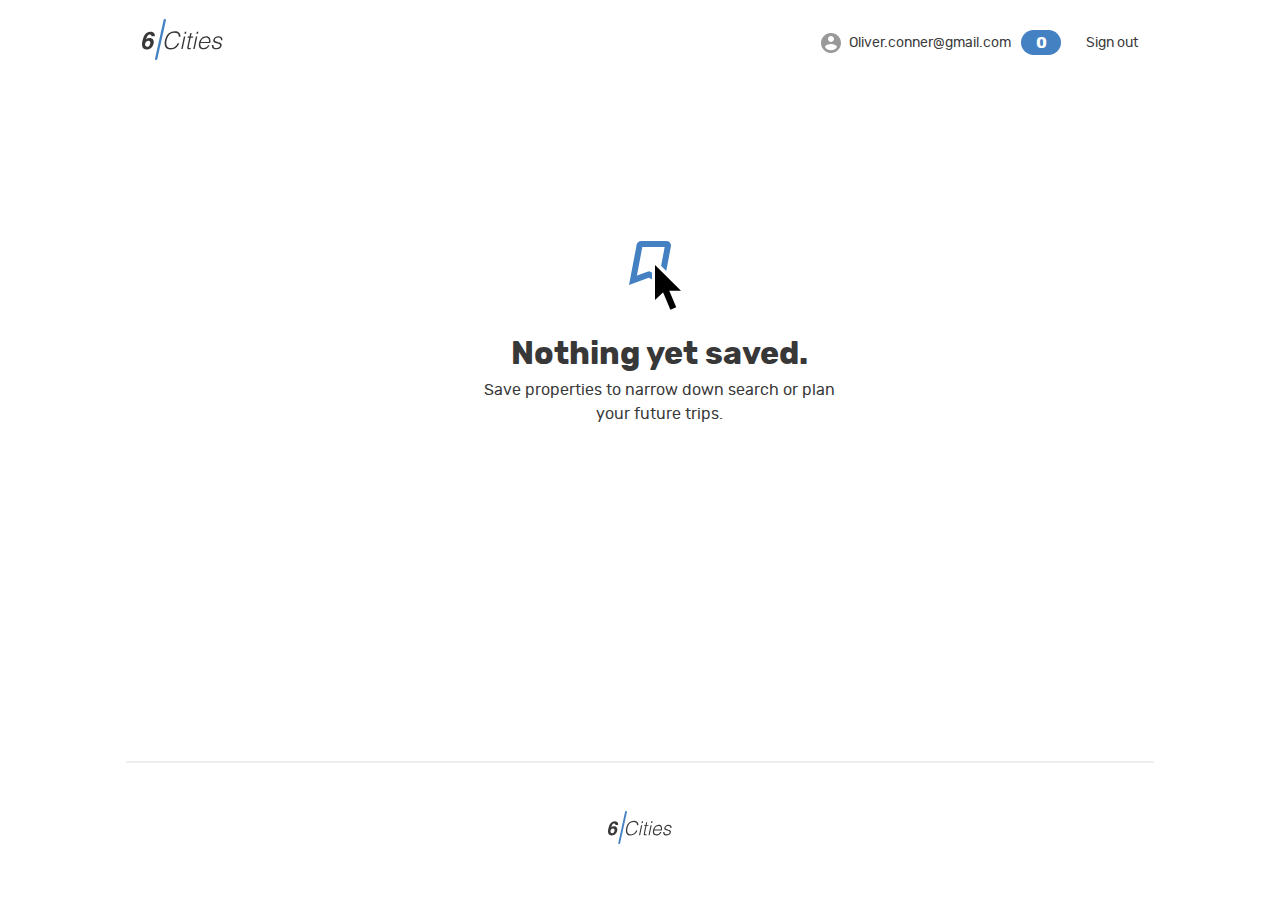
<file: markup/favorites-empty.html>
<!DOCTYPE html>
<html lang="en">
  <head>
    <meta charset="utf-8">
    <meta http-equiv="X-UA-Compatible" content="IE=edge">
    <meta name="viewport" content="width=device-width, initial-scale=1.0">
    <title>6 cities: favorites empty</title>
    <link rel="stylesheet" href="css/main.css">
  </head>

  <body>
    <div style="display: none">
      <!--
        Нет необходимости копировать данный блок в компоненты. Блок с `svg`-изображениями
        присутствует в разметке файла `index.html`.
      -->
      <svg xmlns="http://www.w3.org/2000/svg"><symbol id="icon-arrow-select" viewbox="0 0 7 4"><path fill-rule="evenodd" clip-rule="evenodd" d="M0 0l3.5 2.813L7 0v1.084L3.5 4 0 1.084V0z"></path></symbol><symbol id="icon-bookmark" viewbox="0 0 17 18"><path d="M3.993 2.185l.017-.092V2c0-.554.449-1 .99-1h10c.522 0 .957.41.997.923l-2.736 14.59-4.814-2.407-.39-.195-.408.153L1.31 16.44 3.993 2.185z"></path></symbol><symbol id="icon-star" viewbox="0 0 13 12"><path fill-rule="evenodd" clip-rule="evenodd" d="M6.5 9.644L10.517 12 9.451 7.56 13 4.573l-4.674-.386L6.5 0 4.673 4.187 0 4.573 3.549 7.56 2.483 12 6.5 9.644z"></path></symbol></svg>
    </div>

    <div class="page page--favorites-empty">
      <header class="header">
        <div class="container">
          <div class="header__wrapper">
            <div class="header__left">
              <a class="header__logo-link" href="main.html">
                <img class="header__logo" src="img/logo.svg" alt="6 cities logo" width="81" height="41">
              </a>
            </div>
            <nav class="header__nav">
              <ul class="header__nav-list">
                <li class="header__nav-item user">
                  <a class="header__nav-link header__nav-link--profile" href="#">
                    <div class="header__avatar-wrapper user__avatar-wrapper">
                    </div>
                    <span class="header__user-name user__name">Oliver.conner@gmail.com</span>
                    <span class="header__favorite-count">0</span>
                  </a>
                </li>
                <li class="header__nav-item">
                  <a class="header__nav-link" href="#">
                    <span class="header__signout">Sign out</span>
                  </a>
                </li>
              </ul>
            </nav>
          </div>
        </div>
      </header>

      <main class="page__main page__main--favorites page__main--favorites-empty">
        <div class="page__favorites-container container">
          <section class="favorites favorites--empty">
            <h1 class="visually-hidden">Favorites (empty)</h1>
            <div class="favorites__status-wrapper">
              <b class="favorites__status">Nothing yet saved.</b>
              <p class="favorites__status-description">Save properties to narrow down search or plan your future trips.</p>
            </div>
          </section>
        </div>
      </main>
      <footer class="footer">
        <a class="footer__logo-link" href="main.html">
          <img class="footer__logo" src="img/logo.svg" alt="6 cities logo" width="64" height="33">
        </a>
      </footer>
    </div>
  </body>
</html>
</file>
<file: markup/css/main.css>
/*! normalize.css v8.0.1 | MIT License | github.com/necolas/normalize.css */html{line-height:1.15;-webkit-text-size-adjust:100%}body{margin:0}main{display:block}h1{font-size:2em;margin:.67em 0}hr{-webkit-box-sizing:content-box;box-sizing:content-box;height:0;overflow:visible}pre{font-family:monospace,monospace;font-size:1em}a{background-color:transparent}abbr[title]{border-bottom:none;text-decoration:underline;-webkit-text-decoration:underline dotted;text-decoration:underline dotted}b,strong{font-weight:bolder}code,kbd,samp{font-family:monospace,monospace;font-size:1em}small{font-size:80%}sub,sup{font-size:75%;line-height:0;position:relative;vertical-align:baseline}sub{bottom:-.25em}sup{top:-.5em}img{border-style:none}button,input,optgroup,select,textarea{font-family:inherit;font-size:100%;line-height:1.15;margin:0}button,input{overflow:visible}button,select{text-transform:none}[type=button],[type=reset],[type=submit],button{-webkit-appearance:button}[type=button]::-moz-focus-inner,[type=reset]::-moz-focus-inner,[type=submit]::-moz-focus-inner,button::-moz-focus-inner{border-style:none;padding:0}[type=button]:-moz-focusring,[type=reset]:-moz-focusring,[type=submit]:-moz-focusring,button:-moz-focusring{outline:1px dotted ButtonText}fieldset{padding:.35em .75em .625em}legend{-webkit-box-sizing:border-box;box-sizing:border-box;color:inherit;display:table;max-width:100%;padding:0;white-space:normal}progress{vertical-align:baseline}textarea{overflow:auto}[type=checkbox],[type=radio]{-webkit-box-sizing:border-box;box-sizing:border-box;padding:0}[type=number]::-webkit-inner-spin-button,[type=number]::-webkit-outer-spin-button{height:auto}[type=search]{-webkit-appearance:textfield;outline-offset:-2px}[type=search]::-webkit-search-decoration{-webkit-appearance:none}::-webkit-file-upload-button{-webkit-appearance:button;font:inherit}details{display:block}summary{display:list-item}template{display:none}[hidden]{display:none}@font-face{font-family:rubik;font-style:normal;font-weight:300;src:url(../fonts/rubik-light.woff2) format("woff2"),url(../fonts/rubik-light.woff) format("woff"),url(../fonts/rubik-light.ttf) format("truetype");font-display:swap}@font-face{font-family:rubik;font-style:normal;font-weight:400;src:url(../fonts/rubik-regular.woff2) format("woff2"),url(../fonts/rubik-regular.woff) format("woff"),url(../fonts/rubik-regular.ttf) format("truetype");font-display:swap}@font-face{font-family:rubik;font-style:normal;font-weight:500;src:url(../fonts/rubik-medium.woff2) format("woff2"),url(../fonts/rubik-medium.woff) format("woff"),url(../fonts/rubik-medium.ttf) format("truetype");font-display:swap}@font-face{font-family:rubik;font-style:normal;font-weight:700;src:url(../fonts/rubik-bold.woff2) format("woff2"),url(../fonts/rubik-bold.woff) format("woff"),url(../fonts/rubik-bold.ttf) format("truetype");font-display:swap}body,html{width:100%;min-width:1144px;margin:0;padding:0;font-family:rubik,arial,sans-serif;font-weight:400;font-style:normal;font-size:16px;line-height:1.15;color:#383838;background-color:#f5f5f5;-webkit-font-smoothing:antialiased;font-smoothing:antialiased;-webkit-box-sizing:border-box;box-sizing:border-box}*,::after,::before{-webkit-box-sizing:inherit;box-sizing:inherit}a{color:inherit;text-decoration:none;-webkit-transition:color .3s,opacity .3s;transition:color .3s,opacity .3s;cursor:pointer;outline:0}textarea{resize:none}img{max-width:100%;height:auto}.visually-hidden{position:absolute;width:1px;height:1px;margin:-1px;border:0;padding:0;white-space:nowrap;-webkit-clip-path:inset(100%);clip-path:inset(100%);clip:rect(0 0 0 0);overflow:hidden}.container{width:1144px;margin-left:auto;margin-right:auto;padding-left:58px;padding-right:58px}.button{padding:0;background:0 0;border:none;text-decoration:none;cursor:pointer;display:inline-block;font:inherit;text-align:center;word-break:break-word;word-wrap:wrap;overflow-wrap:break-word;-webkit-transition:color .3s,background-color .3s;transition:color .3s,background-color .3s;outline:0}.page{background-color:#fff}.page--login{display:-webkit-box;display:-ms-flexbox;display:flex;-webkit-box-orient:vertical;-webkit-box-direction:normal;-ms-flex-direction:column;flex-direction:column;width:1144px;margin-left:auto;margin-right:auto;background-image:linear-gradient(to right,#f5f5f5 509px,transparent 509px),url(../img/amsterdam.jpg);background-position:top left,right top;height:100vh;background-size:auto,auto 100%;background-repeat:no-repeat,no-repeat;overflow:hidden}@media (-webkit-min-device-pixel-ratio:1.5),(min-resolution:144dpi),(min-resolution:1.5dppx){.page--login{background-image:linear-gradient(to right,#f5f5f5 509px,transparent 509px),url(../img/amsterdam@2x.jpg)}}@media (max-height:720px){.page--login{background-size:auto,auto 715px}}.page--favorites-empty{display:-webkit-box;display:-ms-flexbox;display:flex;-webkit-box-orient:vertical;-webkit-box-direction:normal;-ms-flex-direction:column;flex-direction:column;height:100vh}.page--main{display:-webkit-box;display:-ms-flexbox;display:flex;-webkit-box-orient:vertical;-webkit-box-direction:normal;-ms-flex-direction:column;flex-direction:column;height:100vh}.page--gray{background-color:#f5f5f5}.page__main--property{padding-bottom:129px}.page__main--login{display:-webkit-box;display:-ms-flexbox;display:flex;-webkit-box-flex:1;-ms-flex-positive:1;flex-grow:1}.page__main--favorites{padding-top:11px}.page__main--favorites-empty{display:-webkit-box;display:-ms-flexbox;display:flex;-webkit-box-flex:1;-ms-flex-positive:1;flex-grow:1}.page__main--favorites-empty .page__favorites-container{display:-webkit-box;display:-ms-flexbox;display:flex}.page__main--index{display:-webkit-box;display:-ms-flexbox;display:flex;-webkit-box-flex:1;-ms-flex-positive:1;flex-grow:1;-webkit-box-orient:vertical;-webkit-box-direction:normal;-ms-flex-direction:column;flex-direction:column;overflow-y:hidden}.page__login-container{display:-webkit-box;display:-ms-flexbox;display:flex}.header__wrapper{display:-webkit-box;display:-ms-flexbox;display:flex;-webkit-box-align:start;-ms-flex-align:start;align-items:flex-start;padding:19px 16px 0}.header__left{display:-webkit-box;display:-ms-flexbox;display:flex;-ms-flex-wrap:wrap;flex-wrap:wrap;-ms-flex-negative:0;flex-shrink:0;margin-right:auto}.header__logo-link{margin-bottom:15px}.header__logo-link:not(.header__logo-link--active):focus,.header__logo-link:not(.header__logo-link--active):hover{opacity:.5}.header__nav{display:-webkit-box;display:-ms-flexbox;display:flex;-ms-flex-negative:0;flex-shrink:0;-ms-flex-wrap:wrap;flex-wrap:wrap;margin-top:11px;margin-left:30px}.header__nav-list{margin:0;padding:0;list-style:none;display:-webkit-box;display:-ms-flexbox;display:flex;-ms-flex-wrap:wrap;flex-wrap:wrap;-webkit-box-align:start;-ms-flex-align:start;align-items:flex-start}.header__nav-item{display:-webkit-box;display:-ms-flexbox;display:flex;min-height:25px;margin-bottom:15px}.header__nav-item:not(:last-child){margin-right:15px}.header__nav-link{display:-webkit-box;display:-ms-flexbox;display:flex;position:relative;-webkit-box-align:center;-ms-flex-align:center;align-items:center;font-size:14px;line-height:1.2143;-webkit-transition:text-shadow .3s;transition:text-shadow .3s}.header__nav-link:focus,.header__nav-link:hover{text-shadow:.5px 0 0,-.5px 0 0}.header__avatar-wrapper{width:20px;height:20px;margin-right:8px}.header__login{padding-top:2px;padding-right:8px}.header__signout,.header__user-name{padding-top:2px}.header__favorite-count{display:inline-block;min-width:40px;height:25px;margin:0 10px;padding:5px;font-size:16px;font-weight:600;line-height:16px;text-align:center;color:#fff;background:#4481c3;border-radius:15px}.user__avatar-wrapper{background-image:url(../img/avatar.svg);background-size:100%;background-repeat:no-repeat}.user__avatar{border-radius:50%}.rating__stars{position:relative;display:block;font-size:0}.rating__stars::before{content:"";display:inline-block;height:100%;background:url(../img/stars.svg) transparent no-repeat center}.rating__stars span{position:absolute;top:0;left:0;display:inline-block;height:100%;overflow:hidden}.rating__stars span::before{content:"";display:inline-block;height:100%;background:url(../img/stars-active.svg) transparent no-repeat center}.cities{display:-webkit-box;display:-ms-flexbox;display:flex;-webkit-box-flex:1;-ms-flex-positive:1;flex-grow:1;background-color:#fff;overflow-y:hidden}.cities__places-container{display:-webkit-box;display:-ms-flexbox;display:flex;padding-right:0}.cities__places-container--empty{padding-right:0}.cities__no-places{position:relative;width:498px;padding-left:18px}.cities__no-places::after{content:"";position:absolute;width:12.06vh;min-width:100px;max-width:120px;height:100%;bottom:0;right:-48px;background-color:#fff;border-right:6px solid #4481c3;-webkit-transform:skew(-6.5deg);transform:skew(-6.5deg)}.cities__places{width:572px;margin-top:2px;margin-right:2px;padding-top:29px;padding-bottom:7px;padding-left:9px;overflow-y:auto}.cities__places-list{display:-webkit-box;display:-ms-flexbox;display:flex;-ms-flex-wrap:wrap;flex-wrap:wrap;margin-left:-8px;padding-left:5px}.cities__card{width:260px;margin-left:8px;margin-bottom:24px}.page__main--index-empty .cities__right-section{background-image:url(../img/no-places@2x.png);background-size:auto 119%;background-repeat:no-repeat;background-position:right 100%}@media (-webkit-min-device-pixel-ratio:1.5),(min-resolution:144dpi),(min-resolution:1.5dppx){.page__main--index-empty .cities__right-section{background-image:url(../img/no-places@2x.png)}}@media (max-height:780px){.page__main--index-empty .cities__right-section{background-position:right center;background-size:100% auto}}.cities__right-section{display:-webkit-box;display:-ms-flexbox;display:flex;-webkit-box-flex:1;-ms-flex-positive:1;flex-grow:1}.cities__map{width:100%;-ms-flex-item-align:stretch;align-self:stretch;background-image:url(../img/map.jpg);background-size:682px auto;background-repeat:no-repeat;background-position:-170px center}@media (-webkit-min-device-pixel-ratio:1.5),(min-resolution:144dpi),(min-resolution:1.5dppx){.cities__map{background-image:url(../img/map@2x.jpg);background-size:682px 794px}}@media (min-height:980px){.cities__map{background-size:cover}}.cities__status-wrapper{position:relative;z-index:1;width:auto;margin-top:25.4vh;margin-right:auto;margin-left:auto;padding-top:62px;text-align:center;background-image:url(../img/ico-no-results.svg);background-size:45px 47px;background-position:center top;background-repeat:no-repeat}.cities__status{display:block;margin-bottom:5px;font-size:32px;line-height:1.1875}.cities__status-description{margin-top:0;margin-bottom:0;padding:0 45px;font-size:16px;line-height:1.5}.locations--login{display:-webkit-box;display:-ms-flexbox;display:flex;-webkit-box-pack:center;-ms-flex-pack:center;justify-content:center;-webkit-box-align:center;-ms-flex-align:center;align-items:center;-webkit-box-flex:1;-ms-flex-positive:1;flex-grow:1;padding:0 51px 63px 130px}.locations--login .locations__item-link{padding:9px 21px 6px 16px;-webkit-backface-visibility:hidden;backface-visibility:hidden}.locations--current .locations__item{margin:0}.locations--current .locations__item-link{color:#fff;background-color:#4481c3;text-shadow:1px 0 0,.5px 0 0,-1px 0 0}.locations__list{margin:0;padding:0;list-style:none;display:-webkit-box;display:-ms-flexbox;display:flex;-ms-flex-wrap:wrap;flex-wrap:wrap;-webkit-box-align:start;-ms-flex-align:start;align-items:flex-start;padding:16px 3px 33px}.locations__item{display:block;margin-right:36px;margin-bottom:19px}.favorites__locations .locations__item-link{min-width:137px;padding:9px 14px 6px 15px;text-align:center;letter-spacing:.9px}.locations__item-link{display:block;padding:9px 21px 6px 11px;font-size:19px;line-height:1.211;font-weight:300;font-style:oblique;-webkit-transform:skew(-15deg);transform:skew(-15deg);border-radius:3px;-webkit-transition:background .3s,color .3s,text-shadow .3s;transition:background .3s,color .3s,text-shadow .3s}.locations__item-link span{display:block;-webkit-transform:skew(15deg);transform:skew(15deg)}.locations__item-link:focus,.locations__item-link:hover{text-shadow:1px 0 0,.5px 0 0,-1px 0 0}.locations__item-link.tabs__item--active{text-shadow:1px 0 0,.5px 0 0,-1px 0 0;color:#fff;background-color:#4481c3}.places__found{display:block;margin-bottom:22px;padding-left:2px;font-size:24px;line-height:1.167;font-weight:700;font-style:oblique}.places__sorting{position:relative;margin-bottom:33px;padding-left:5px}.places__sorting-arrow{position:absolute;top:55%;-webkit-transform:translateY(-50%);transform:translateY(-50%);right:0;fill:#0d0d0d}.places__options{margin:0;padding:0;list-style:none;background-color:#fff;border:1px solid #dfdfdf;border-radius:4px}.places__options--custom{position:absolute;top:calc(100% + 1px);left:52px;z-index:1;display:none}.places__options--opened{display:block}.places__option{min-width:170px;padding:14px 16px 10px;font-size:14px;line-height:1.2143;-webkit-transition:background .3s;transition:background .3s;outline:0;cursor:pointer}.places__option--active,.places__option:focus,.places__option:hover{background-color:#f2f2f2}.places__option:selected{background-color:#f2f2f2}.places__sorting-caption{font-size:12px;line-height:1.167;font-weight:700}.places__sorting-type{position:relative;display:inline-block;padding-right:12px;font-size:12px;line-height:1.167;cursor:pointer}.place-card{position:relative}.place-card:hover{opacity:.6}.place-card__image-wrapper{margin-bottom:9px}.place-card__image{display:block;border-radius:4px}.place-card__info{-webkit-box-flex:1;-ms-flex-positive:1;flex-grow:1}.place-card__price-wrapper{display:-webkit-box;display:-ms-flexbox;display:flex;-webkit-box-align:start;-ms-flex-align:start;align-items:flex-start;-webkit-box-pack:justify;-ms-flex-pack:justify;justify-content:space-between;margin-bottom:5px}.place-card__price{margin-right:20px}.favorites__card .place-card__bookmark-button{margin-top:0;-webkit-transform:skew(10deg);transform:skew(10deg)}.place-card__bookmark-button{-ms-flex-negative:0;flex-shrink:0;width:18px;height:19px;margin-top:2px}.place-card__bookmark-button:focus .place-card__bookmark-icon,.place-card__bookmark-button:hover .place-card__bookmark-icon{stroke:#4481c3}.place-card__bookmark-button--active .place-card__bookmark-icon{stroke:#4481c3;fill:#4481c3}.place-card__bookmark-icon{fill:none;stroke:#979797;stroke-width:2;-webkit-transition:fill .3s,stroke .3s;transition:fill .3s,stroke .3s}.place-card__price-value{font-size:20px;line-height:1.2;font-weight:700}.place-card__price-text{font-size:12px;line-height:1.1667}.place-card__rating{margin-bottom:6px}.place-card__stars{width:73px;height:12px}.place-card__stars::before{width:73px;background-size:73px 12px}.place-card__stars span{width:0%}.place-card__stars span::before{width:73px;background-size:73px 12px}.place-card__name{margin-top:0;margin-bottom:4px;font-size:18px;line-height:1.223;font-weight:700;font-style:oblique}.place-card__name a{display:inline-block}.place-card__name a:focus,.place-card__name a:hover{opacity:.7}.place-card__type{margin-top:0;margin-bottom:0;font-size:12px;line-height:1.1667}.place-card__mark{position:absolute;top:-5px;left:-3px;padding:5px 15px 5px 9px;font-size:12px;line-height:1.1667;font-weight:700;color:#fff;background-color:#4481c3;-webkit-transform:skew(-10deg);transform:skew(-10deg);border-radius:3px}.place-card__mark span{display:block;-webkit-transform:skew(10deg);transform:skew(10deg)}.property__gallery-container{padding-left:52px;padding-right:52px}.property__gallery{position:relative;display:-webkit-box;display:-ms-flexbox;display:flex;-webkit-box-align:start;-ms-flex-align:start;align-items:flex-start;-ms-flex-wrap:wrap;flex-wrap:wrap;-webkit-box-pack:center;-ms-flex-pack:center;justify-content:center;width:785px;margin-right:auto;margin-left:auto;max-height:452px;margin-bottom:30px;overflow:hidden}.property__gallery::before{content:"";position:absolute;top:-1px;left:0;width:34px;height:100%;background-image:url(../img/triangle.svg);background-repeat:no-repeat;background-size:34px 452px;-webkit-transform:rotate(180deg);transform:rotate(180deg)}.property__gallery::after{content:"";position:absolute;top:-1px;right:0;width:34px;height:100%;background-image:url(../img/triangle.svg);background-repeat:no-repeat;background-size:34px 452px}.property__image-wrapper{display:-webkit-box;display:-ms-flexbox;display:flex;-webkit-box-pack:center;-ms-flex-pack:center;justify-content:center;-webkit-box-align:center;-ms-flex-align:center;align-items:center;margin-bottom:2px;margin-right:2px;width:260px;height:200px;overflow:hidden}.property__image-wrapper:nth-child(3n){margin-right:0}.property__image{display:block;min-width:100%;min-height:100%;-webkit-box-flex:1;-ms-flex-positive:1;flex-grow:1}.property__container{position:relative;overflow-x:hidden}.property__wrapper{display:-webkit-box;display:-ms-flexbox;display:flex;-webkit-box-orient:vertical;-webkit-box-direction:normal;-ms-flex-direction:column;flex-direction:column;-webkit-box-align:center;-ms-flex-align:center;align-items:center;max-width:613px;margin-right:auto;margin-left:auto}.property__mark{margin-bottom:8px;padding:7px 11px 3px 8px;font-size:16px;line-height:1.1875;font-weight:700;font-style:oblique;color:#fff;background-color:#4481c3;-webkit-transform:skew(-10deg);transform:skew(-10deg);border-radius:2px;background-color:#4481c3}.property__mark span{display:block;-webkit-transform:skew(10deg);transform:skew(10deg)}.property__name{margin-top:0;margin-bottom:7px;padding:0 28px;font-size:38px;line-height:1.21053;font-weight:700;font-style:oblique;text-align:center}.property__bookmark-button{position:absolute;top:41px;right:93px;width:31px;height:33px;margin-top:2px}.property__bookmark-button:focus .property__bookmark-icon,.property__bookmark-button:hover .property__bookmark-icon{stroke:#4481c3}.property__bookmark-button--active .place-card__bookmark-icon{stroke:#4481c3;fill:#4481c3}.property__bookmark-icon{fill:none;stroke:#b8b8b8;stroke-width:2;-webkit-transition:fill .3s,stroke .3s;transition:fill .3s,stroke .3s}.property__rating{display:-webkit-box;display:-ms-flexbox;display:flex;-webkit-box-align:start;-ms-flex-align:start;align-items:flex-start;margin-bottom:24px}.property__stars{width:147px;height:24px}.property__stars::before{width:147px;background-size:147px 24px}.property__stars span{width:0%}.property__stars span::before{width:147px;background-size:147px 24px}.property__rating-value{margin-left:5px;padding-top:2px;font-size:24px;line-height:1;font-weight:700;font-style:oblique}.property__features{margin:0;padding:0;list-style:none;display:-webkit-box;display:-ms-flexbox;display:flex;margin-bottom:38px;margin-left:-64px}.property__feature{margin-left:64px;padding-left:18px;font-size:16px;line-height:1.3;background-repeat:no-repeat}.property__feature--entire{background-image:url(../img/ico-place.svg);background-size:13px 16px}.property__feature--bedrooms{background-image:url(../img/ico-bedrooms.svg);background-size:14px 18px}.property__feature--adults{background-image:url(../img/ico-adults.svg);background-size:13px 12px;background-position:left 3px}.property__price{position:relative;margin-bottom:56px}.property__price::before{content:"";position:absolute;top:18px;left:calc(100% + 12px);width:345px;height:1px;background-image:-webkit-gradient(linear,right top,left top,from(rgba(255,255,255,.01)),to(#7ca7d5));background-image:linear-gradient(to left,rgba(255,255,255,.01),#7ca7d5)}.property__price::after{content:"";position:absolute;top:18px;right:calc(100% + 11px);width:425px;height:1px;background-image:-webkit-gradient(linear,left top,right top,from(rgba(255,255,255,.01)),to(#6899ce));background-image:linear-gradient(to right,rgba(255,255,255,.01),#6899ce)}.property__price-value{position:relative;padding-right:8px;padding-left:6px;font-size:32px;line-height:1.1875;font-weight:700;font-style:oblique}.property__price-value::after{content:"";position:absolute;top:-7px;right:-2px;height:52px;width:2px;background-color:#4481c3;-webkit-transform:skew(-12deg);transform:skew(-12deg)}.property__price-text{font-size:18px;line-height:1.223;font-weight:700;font-style:oblique;opacity:.48}.property__inside{width:100%;margin-bottom:52px}.property__inside-title{margin-top:0;margin-bottom:24px;font-size:24px;line-height:1.1667;font-weight:700;font-style:oblique;text-align:center;color:#000}.property__inside-list{margin:0;padding:0;list-style:none;display:-webkit-box;display:-ms-flexbox;display:flex;-ms-flex-wrap:wrap;flex-wrap:wrap;-webkit-box-pack:justify;-ms-flex-pack:justify;justify-content:space-between;-webkit-box-align:start;-ms-flex-align:start;align-items:flex-start}.property__inside-item{position:relative;width:100%;max-width:174px;padding-left:18px;font-size:16px;line-height:1.75;color:#000}.property__inside-item::before{content:"";position:absolute;top:14px;left:0;width:12px;height:1px;background-color:#000}.property__host-title{margin-top:0;margin-bottom:25px;font-size:24px;line-height:1.1667;font-weight:700;font-style:oblique;text-align:center;color:#000}.property__host-user{display:-webkit-box;display:-ms-flexbox;display:flex;-webkit-box-orient:vertical;-webkit-box-direction:normal;-ms-flex-direction:column;flex-direction:column;-webkit-box-align:center;-ms-flex-align:center;align-items:center;margin-bottom:15px;padding-right:16px}.property__avatar-wrapper{position:relative;width:74px;min-width:74px;height:74px;margin-bottom:7px}.property__avatar-wrapper--pro::after{content:"";position:absolute;top:-3px;right:-16px;width:33px;height:33px;border-radius:50%;background-color:#ff9000;background-image:url(../img/star-white.svg);background-size:20px 19px;background-position:center 6px;background-repeat:no-repeat}.property__user-name{font-size:16px;line-height:1.187;font-weight:700;color:#000}.property__user-status{font-size:12px;line-height:1.167;color:#696969}.property__description{margin-bottom:52px}.property__text{margin-top:0;margin-bottom:28px;font-size:16px;line-height:1.75;color:#000}.property__reviews{width:100%;margin-bottom:55px}.property__map{width:100%;height:579px;margin-bottom:50px;background-image:url(../img/map-big.jpg);background-repeat:no-repeat;background-size:1144px auto;background-position:center top}@media (-webkit-min-device-pixel-ratio:1.5),(min-resolution:144dpi),(min-resolution:1.5dppx){.property__map{background-image:url(../img/map-big@2x.jpg);background-size:1144px auto}}.reviews__title{margin-top:0;margin-bottom:37px;font-size:24px;line-height:1.1667;font-weight:700;font-style:oblique;color:#000;text-align:center}.reviews__avatar-wrapper{min-width:54px;width:54px;height:54px;margin-bottom:10px}.reviews__avatar{display:block}.reviews__user{display:-webkit-box;display:-ms-flexbox;display:flex;-webkit-box-orient:vertical;-webkit-box-direction:normal;-ms-flex-direction:column;flex-direction:column;-webkit-box-align:center;-ms-flex-align:center;align-items:center;max-width:54px;margin-right:22px}.reviews__user-name{font-size:14px;line-height:1.2143;color:#000;word-break:break-word;word-wrap:break-word;overflow-wrap:break-word}.reviews__list{margin:0;padding:0;list-style:none}.reviews__item{display:-webkit-box;display:-ms-flexbox;display:flex;-webkit-box-align:start;-ms-flex-align:start;align-items:flex-start;margin-bottom:22px}.reviews__text{margin-top:0;margin-bottom:5px;font-size:16px;line-height:1.75;color:#000}.reviews__rating{margin-bottom:7px}.reviews__stars{width:98px;height:16px}.reviews__stars::before{width:98px;background-size:98px 16px}.reviews__stars span{width:0%}.reviews__stars span::before{width:98px;background-size:98px 16px}.reviews__time{font-size:14px;line-height:1;color:#5d5d5d}.reviews__form{margin-right:-30px;padding-left:76px}.reviews__label{display:inline-block;margin-bottom:14px;font-size:14px;line-height:1.2143;font-weight:700;font-style:oblique;color:#000}.reviews__textarea{width:568px;height:92px;margin-bottom:12px;padding:15px 16px}.reviews__rating-form{margin-bottom:21px}.reviews__button-wrapper{display:-webkit-box;display:-ms-flexbox;display:flex;-webkit-box-align:start;-ms-flex-align:start;align-items:flex-start;-webkit-box-pack:justify;-ms-flex-pack:justify;justify-content:space-between}.reviews__help{width:402px;margin-top:8px;margin-bottom:0;font-size:12px;line-height:1.334}.reviews__star{padding-left:15px;background-image:url(../img/star-active.svg);background-size:12px 11px;background-repeat:no-repeat}.reviews__text-amount{font-weight:700}.reviews__submit{width:143px;font-size:16px;line-height:1.1875}.form__rating{display:-webkit-box;display:-ms-flexbox;display:flex;-webkit-box-orient:horizontal;-webkit-box-direction:reverse;-ms-flex-direction:row-reverse;flex-direction:row-reverse;-webkit-box-pack:end;-ms-flex-pack:end;justify-content:flex-end;-webkit-box-align:start;-ms-flex-align:start;align-items:flex-start}.form__rating-label{display:block;width:37px;height:33px;margin-right:4px;cursor:pointer}.form__rating-label:first-child{margin-right:0}.form__rating-input:checked~.form__rating-label .form__star-image,.form__rating-input:focus~.form__rating-label .form__star-image,.form__rating-label:hover .form__star-image,.form__rating-label:hover~.form__rating-label .form__star-image{fill:#ff9000}.form__star-image{fill:#c7c7c7;-webkit-transition:fill .3s;transition:fill .3s}.form__textarea{font-size:16px;line-height:1.1875;color:#383838;background-color:#fff;border:1px solid #e6e6e6;border-radius:2px}.form__textarea::-webkit-input-placeholder{font-size:16px;line-height:1.1875;color:#9b9b9b}.form__textarea::-moz-placeholder{font-size:16px;line-height:1.1875;color:#9b9b9b}.form__textarea::-ms-input-placeholder{font-size:16px;line-height:1.1875;color:#9b9b9b}.form__textarea::placeholder{font-size:16px;line-height:1.1875;color:#9b9b9b}.form__textarea::-ms-input-placeholder{font-size:16px;line-height:1.1875;color:#9b9b9b}.form__input{padding:15px 14px 13px;font-size:16px;line-height:1.1875;color:#383838;background-color:#fff;border:1px solid #e6e6e6;border-radius:2px}.form__input::-webkit-input-placeholder{font-size:16px;line-height:1.1875;color:#818181}.form__input::-moz-placeholder{font-size:16px;line-height:1.1875;color:#818181}.form__input::-ms-input-placeholder{font-size:16px;line-height:1.1875;color:#818181}.form__input::placeholder{font-size:16px;line-height:1.1875;color:#818181}.form__input::-ms-input-placeholder{font-size:16px;line-height:1.1875;color:#818181}.form__submit{padding:16px 20px 13px;color:#fff;background-color:#4481c3;border-radius:3px}.form__submit:focus,.form__submit:hover{background-color:#3069a6}.form__submit:disabled{background-color:#c7c7c7}.near-places{margin:0 16px 0 12px;padding-bottom:27px;border-bottom:2px solid rgba(222,222,222,.5)}.near-places__title{margin-top:0;margin-bottom:25px;font-size:24px;line-height:1.1667;font-weight:700;font-style:oblique;text-align:center;color:#000}.near-places__list{display:-webkit-box;display:-ms-flexbox;display:flex;-webkit-box-pack:center;-ms-flex-pack:center;justify-content:center;-webkit-box-align:start;-ms-flex-align:start;align-items:flex-start;-ms-flex-wrap:wrap;flex-wrap:wrap;margin-left:-8px;padding-left:3px}.near-places__card{width:260px;margin-left:8px;margin-bottom:24px}.login{position:relative;width:520px;padding-top:19.6vh;padding-right:60px;padding-left:13px}.login::after{content:"";position:absolute;width:12.03vh;min-width:195px;height:100vh;min-height:450px;bottom:0;right:-2px;background-color:#f5f5f5;border-right:6px solid #4481c3;-webkit-transform:skew(-6.5deg);transform:skew(-6.5deg)}.login__title{position:relative;z-index:1;margin-top:0;margin-bottom:28px;font-size:32px;line-height:1.1875;font-weight:700;font-style:oblique}.login__form{position:relative;z-index:1;width:341px}.login__input-wrapper{margin-right:2px}.login__input{width:100%;margin-bottom:24px}.login__submit{width:100%}.favorites{padding:0 15px 93px;border-bottom:2px solid rgba(222,222,222,.5)}.favorites--empty{width:100%;padding:0 0 93px 38px}.favorites__title{margin-top:0;margin-bottom:49px;font-size:32px;line-height:1.1429;font-weight:700;font-style:oblique;text-align:center}.favorites__list{margin:0;padding:0;list-style:none}.favorites__locations-items{display:-webkit-box;display:-ms-flexbox;display:flex;-webkit-box-align:start;-ms-flex-align:start;align-items:flex-start;margin-bottom:52px}.favorites__locations-items:last-child{margin-bottom:0}.favorites__locations{display:-webkit-box;display:-ms-flexbox;display:flex;width:244px;margin-right:20px}.favorites__card{display:-webkit-box;display:-ms-flexbox;display:flex;-webkit-box-align:start;-ms-flex-align:start;align-items:flex-start;width:421px;margin-bottom:32px}.favorites__card:last-child{margin-bottom:0}.favorites__image-wrapper{min-width:150px;margin-right:16px;margin-bottom:0}.favorites__card-info{padding-top:1px}.favorites__status-wrapper{width:420px;margin-top:16.7vh;margin-right:auto;margin-left:auto;padding-top:94px;text-align:center;background-image:url(../img/ico-saved.svg);background-size:60px 73px;background-position:center top;background-repeat:no-repeat}.favorites__status{display:block;margin-bottom:5px;font-size:32px;line-height:1.1875}.favorites__status-description{margin-top:0;margin-bottom:0;padding:0 30px;font-size:16px;line-height:1.5}.footer{display:-webkit-box;display:-ms-flexbox;display:flex;-webkit-box-pack:center;-ms-flex-pack:center;justify-content:center;-webkit-box-align:start;-ms-flex-align:start;align-items:flex-start;padding-top:48px;padding-bottom:52px}.header__logo-link:not(.header__logo-link--active):focus,.header__logo-link:not(.header__logo-link--active):hover{opacity:.5}
/*# sourceMappingURL=main.css.map */
</file>
